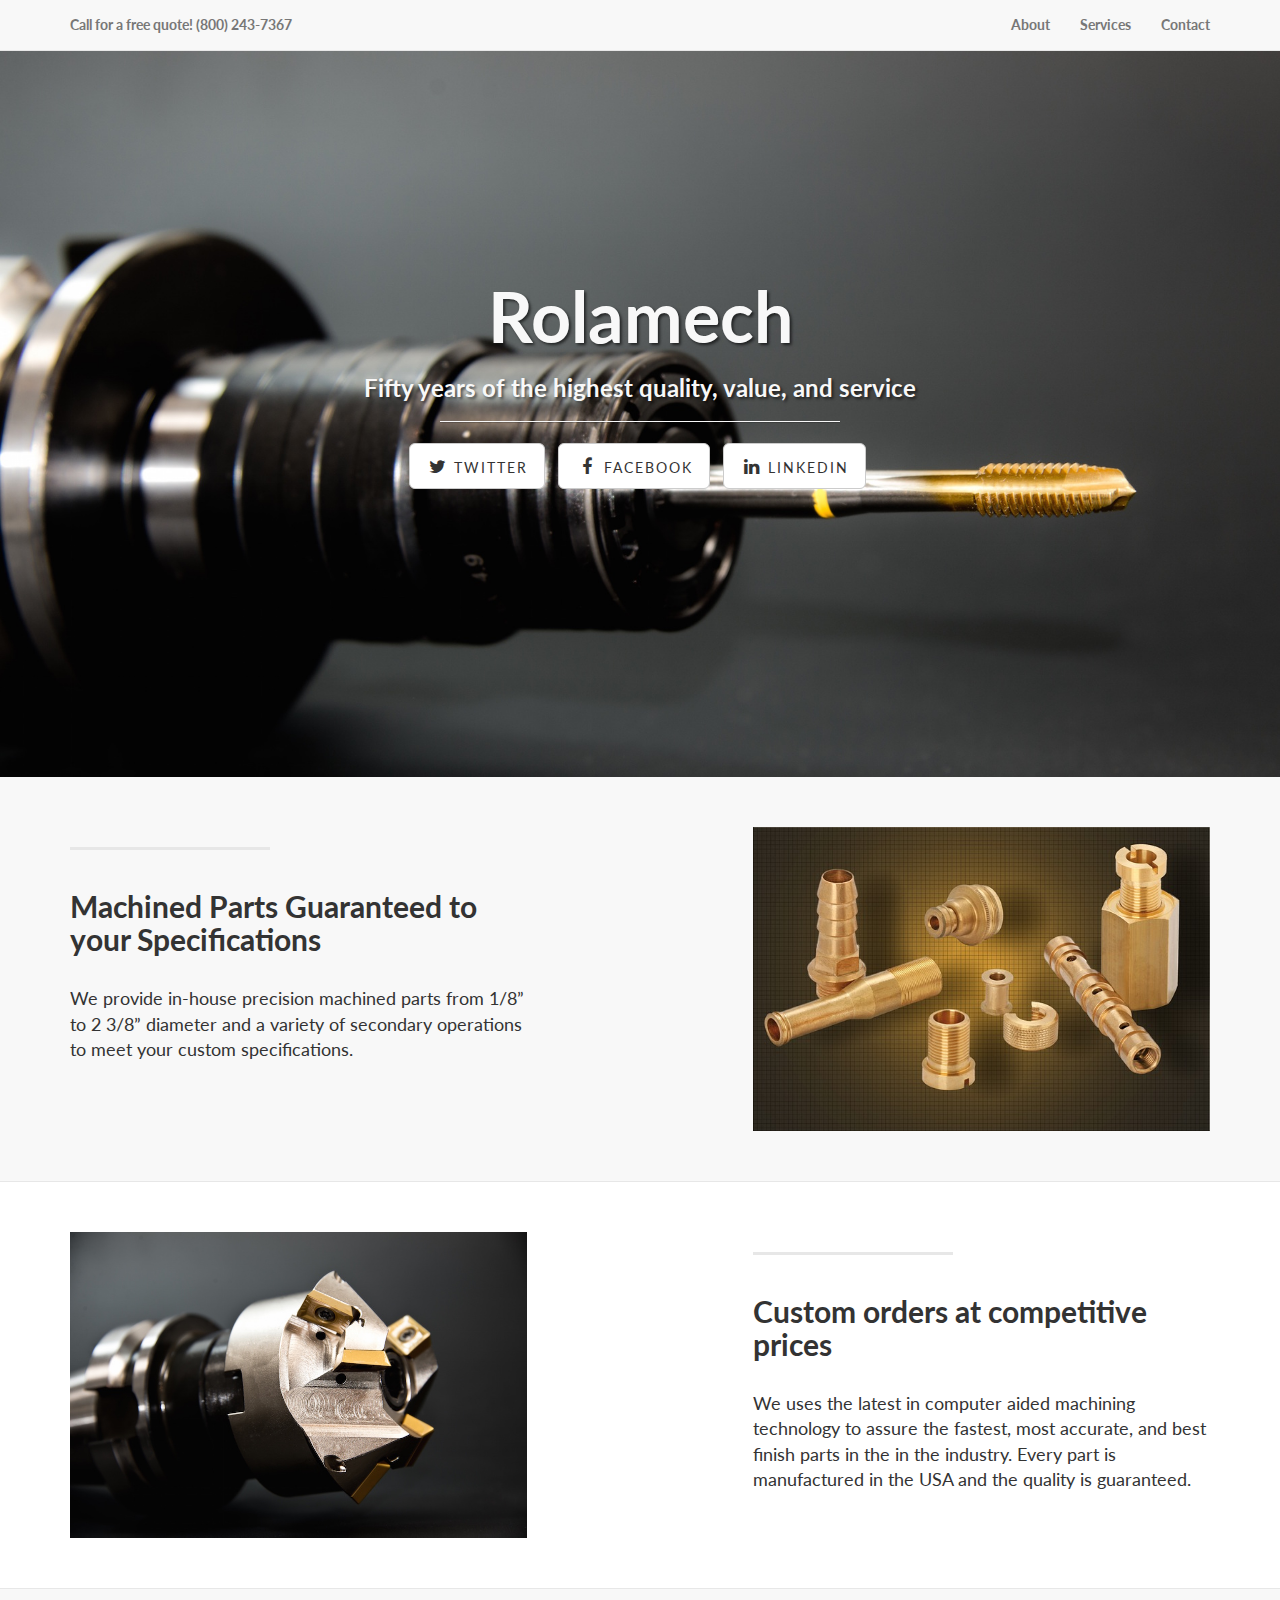
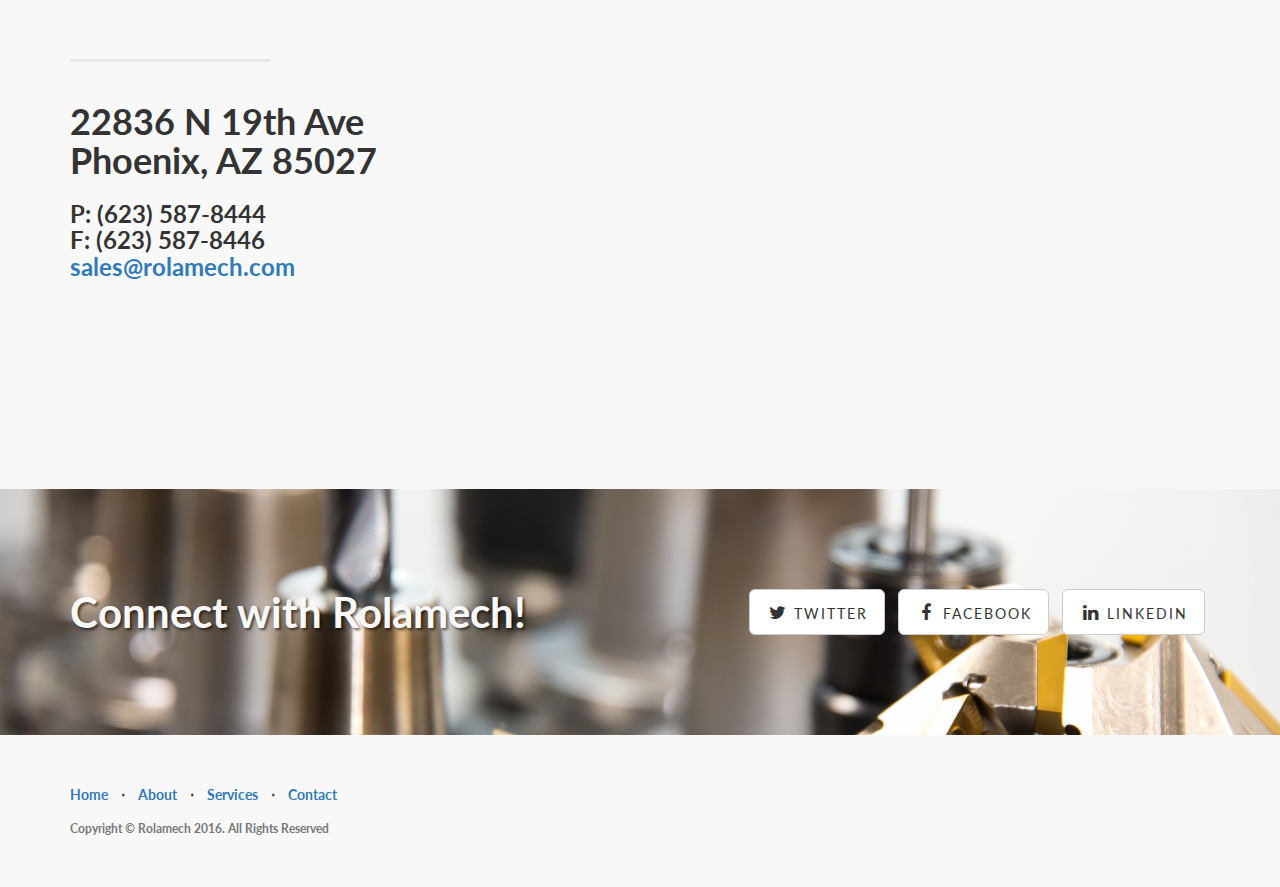
<file: index.html>
<!DOCTYPE html>
<html lang="en">

<head>

    <meta charset="utf-8">
    <meta http-equiv="X-UA-Compatible" content="IE=edge">
    <meta name="viewport" content="width=device-width, initial-scale=1">
    <meta name="description" content="">
    <meta name="author" content="">

    <title>Rolamech Manufacturing</title>

    <!-- Bootstrap Core CSS -->
    <link href="css/bootstrap.min.css" rel="stylesheet">

    <!-- Custom CSS -->
    <link href="css/landing-page.css" rel="stylesheet">

    <!-- Custom Fonts -->
    <link href="font-awesome/css/font-awesome.min.css" rel="stylesheet" type="text/css">
    <link href="http://fonts.googleapis.com/css?family=Lato:300,400,700,300italic,400italic,700italic" rel="stylesheet" type="text/css">

    <!-- HTML5 Shim and Respond.js IE8 support of HTML5 elements and media queries -->
    <!-- WARNING: Respond.js doesn't work if you view the page via file:// -->
    <!--[if lt IE 9]>
        <script src="https://oss.maxcdn.com/libs/html5shiv/3.7.0/html5shiv.js"></script>
        <script src="https://oss.maxcdn.com/libs/respond.js/1.4.2/respond.min.js"></script>
    <![endif]-->

</head>

<body>

    <!-- Navigation -->
    <nav class="navbar navbar-default navbar-fixed-top topnav" role="navigation">
        <div class="container topnav">
            <!-- Brand and toggle get grouped for better mobile display -->
            <div class="navbar-header">
                <button type="button" class="navbar-toggle" data-toggle="collapse" data-target="#bs-example-navbar-collapse-1">
                    <span class="sr-only">Toggle navigation</span>
                    <span class="icon-bar"></span>
                    <span class="icon-bar"></span>
                    <span class="icon-bar"></span>
                </button>
                <a class="navbar-brand topnav" href="#">Call for a free quote! (800) 243-7367</a>
            </div>
            <!-- Collect the nav links, forms, and other content for toggling -->
            <div class="collapse navbar-collapse" id="bs-example-navbar-collapse-1">
                <ul class="nav navbar-nav navbar-right">
                    <li>
                        <a href="#about">About</a>
                    </li>
                    <li>
                        <a href="#services">Services</a>
                    </li>
                    <li>
                        <a href="#contact">Contact</a>
                    </li>
                </ul>
            </div>
            <!-- /.navbar-collapse -->
        </div>
        <!-- /.container -->
    </nav>


    <!-- Header -->
    <a name="about"></a>
    <div class="intro-header">
        <div class="container">

            <div class="row">
                <div class="col-lg-12">
                    <div class="intro-message">
                        <h1>Rolamech</h1>
                        <h3>Fifty years of the highest quality, value, and service</h3>
                        <hr class="intro-divider">
                        <ul class="list-inline intro-social-buttons">
                            <li>
                                <a href="https://twitter.com/RolamechInc" class="btn btn-default btn-lg"><i class="fa fa-twitter fa-fw"></i> <span class="network-name">Twitter</span></a>
                            </li>
                            <li>
                                <a href="https://facebook.com/rolamech" class="btn btn-default btn-lg"><i class="fa fa-facebook fa-fw"></i> <span class="network-name">Facebook</span></a>
                            </li>
                            <li>
                                <a href="https://www.linkedin.com/company/6900873?trk=tyah&trkInfo=clickedVertical%3Acompany%2CclickedEntityId%3A6900873%2Cidx%3A2-1-2%2CtarId%3A1452540879152%2Ctas%3ARolamech" class="btn btn-default btn-lg"><i class="fa fa-linkedin fa-fw"></i> <span class="network-name">Linkedin</span></a>
                            </li>
                        </ul>
                    </div>
                </div>
            </div>

        </div>
        <!-- /.container -->

    </div>
    <!-- /.intro-header -->

    <!-- Page Content -->

	<a  name="services"></a>
    <div class="content-section-a">

        <div class="container">
            <div class="row">
                <div class="col-lg-5 col-sm-6">
                    <hr class="section-heading-spacer">
                    <div class="clearfix"></div>
                    <h2 class="section-heading">Machined Parts Guaranteed to your Specifications</h2>
                    <p class="lead">We provide in-house precision machined parts from 1/8” to 2 3/8” diameter and a variety of secondary operations to meet your custom specifications.</p>
                </div>
                <div class="col-lg-5 col-lg-offset-2 col-sm-6">
                    <img class="img-responsive" src="img/brass.jpg" alt="">
                </div>
            </div>

        </div>
        <!-- /.container -->

    </div>
    <!-- /.content-section-a -->

    <div class="content-section-b">

        <div class="container">

            <div class="row">
                <div class="col-lg-5 col-lg-offset-1 col-sm-push-6  col-sm-6">
                    <hr class="section-heading-spacer">
                    <div class="clearfix"></div>
                    <h2 class="section-heading">Custom orders at competitive prices</h2>
                    <p class="lead">We uses the latest in computer aided machining technology to assure the fastest, most accurate, and best finish parts in the in the industry. Every part is manufactured in the USA and the quality is guaranteed.</p>
                </div>
                <div class="col-lg-5 col-sm-pull-6  col-sm-6">
                    <img class="img-responsive" src="img/drill.jpg" alt="">
                </div>
            </div>

        </div>
        <!-- /.container -->

    </div>
    <!-- /.content-section-b -->

    <div class="content-section-a">

        <div class="container">

            <div class="row">
                <div class="col-lg-5 col-sm-6">
                  <hr class="section-heading-spacer">
                    <div class="clearfix"></div>
                    <p class="lead"><h1>22836 N 19th Ave<br/>Phoenix, AZ 85027<br/></h1>
                    <h3>P: (623) 587-8444<br/>
                    F: (623) 587-8446<br/>
                    <a href="mailto:sales@rolamech.com">sales@rolamech.com</a>
                  </h3></p>
                </div>
                <div class="col-lg-5 col-lg-offset-2 col-sm-6">
                  <div style="overflow:hidden;height:400px;width:500px;">
                    <div id="gmap_canvas" style="height:400px;width:500px;"></div>
                  </div>
                  <!-- <img class="img-responsive" src="img/phones.png" alt="">-->
                </div>
            </div>

        </div>
        <!-- /.container -->

    </div>
    <!-- /.content-section-a -->

	<a  name="contact"></a>
    <div class="banner">

        <div class="container">

            <div class="row">
                <div class="col-lg-6">
                    <h2>Connect with Rolamech!</h2>
                </div>
                <div class="col-lg-6">
                    <ul class="list-inline banner-social-buttons">
                        <li>
                            <a href="https://twitter.com/RolamechInc" class="btn btn-default btn-lg"><i class="fa fa-twitter fa-fw"></i> <span class="network-name">Twitter</span></a>
                        </li>
                        <li>
                            <a href="https://facebook.com/rolamech" class="btn btn-default btn-lg"><i class="fa fa-facebook fa-fw"></i> <span class="network-name">Facebook</span></a>
                        </li>
                        <li>
                            <a href="https://www.linkedin.com/company/6900873?trk=tyah&trkInfo=clickedVertical%3Acompany%2CclickedEntityId%3A6900873%2Cidx%3A2-1-2%2CtarId%3A1452540879152%2Ctas%3ARolamech" class="btn btn-default btn-lg"><i class="fa fa-linkedin fa-fw"></i> <span class="network-name">Linkedin</span></a>
                        </li>
                    </ul>
                </div>
            </div>

        </div>
        <!-- /.container -->

    </div>
    <!-- /.banner -->

    <!-- Footer -->
    <footer>
        <div class="container">
            <div class="row">
                <div class="col-lg-12">
                    <ul class="list-inline">
                        <li>
                            <a href="#">Home</a>
                        </li>
                        <li class="footer-menu-divider">&sdot;</li>
                        <li>
                            <a href="#about">About</a>
                        </li>
                        <li class="footer-menu-divider">&sdot;</li>
                        <li>
                            <a href="#services">Services</a>
                        </li>
                        <li class="footer-menu-divider">&sdot;</li>
                        <li>
                            <a href="#contact">Contact</a>
                        </li>
                    </ul>
                    <p class="copyright text-muted small">Copyright &copy; Rolamech 2016. All Rights Reserved</p>
                </div>
            </div>
        </div>
    </footer>

    <!-- jQuery -->
    <script src="js/jquery.js"></script>

    <!-- Bootstrap Core JavaScript -->
    <script src="js/bootstrap.min.js"></script>
   
    <!-- Google Maps -->
    <script type="text/javascript" src="http://maps.google.com/maps/api/js?sensor=false"></script>
    <script>function init_map(){var e={zoom:17,center:new google.maps.LatLng(33.694556,-112.1012),mapTypeId:google.maps.MapTypeId.ROADMAP};map=new google.maps.Map(document.getElementById("gmap_canvas"),e),marker=new google.maps.Marker({map:map,position:new google.maps.LatLng(33.694556,-112.1012)}),infowindow=new google.maps.InfoWindow({content:"<b>Rolamech</b><br/>22836 N 19th Ave<br/>85027 Phoenix<br/>(623) 587-8444"}),google.maps.event.addListener(marker,"click",function(){infowindow.open(map,marker)}),infowindow.open(map,marker)}google.maps.event.addDomListener(window,"load",init_map);</script>
    
    <!-- GA -->
    <script>(function(i,s,o,g,r,a,m){i['GoogleAnalyticsObject']=r;i[r]=i[r]||function(){(i[r].q=i[r].q||[]).push(arguments)},i[r].l=1*new Date();a=s.createElement(o),m=s.getElementsByTagName(o)[0];a.async=1;a.src=g;m.parentNode.insertBefore(a,m)})(window,document,'script','//www.google-analytics.com/analytics.js','ga');ga('create', 'UA-63429616-2', 'auto');ga('send', 'pageview');</script>

</body>

</html>
</file>
<file: css/landing-page.css>
/*!
 * Start Bootstrap - Landing Page Bootstrap Theme (http://startbootstrap.com)
 * Code licensed under the Apache License v2.0.
 * For details, see http://www.apache.org/licenses/LICENSE-2.0.
 */

body,
html {
    width: 100%;
    height: 100%;
}

body,
h1,
h2,
h3,
h4,
h5,
h6 {
    font-family: "Lato","Helvetica Neue",Helvetica,Arial,sans-serif;
    font-weight: 700;
}

.topnav {
    font-size: 14px; 
}

.lead {
    font-size: 18px;
    font-weight: 400;
}

.intro-header {
    padding-top: 50px; /* If you're making other pages, make sure there is 50px of padding to make sure the navbar doesn't overlap content! */
    padding-bottom: 50px;
    text-align: center;
    color: #f8f8f8;
    background: url(../img/tap.jpg) no-repeat center center;
    background-size: cover;
}

.intro-message {
    position: relative;
    padding-top: 20%;
    padding-bottom: 20%;
}

.intro-message > h1 {
    margin: 0;
    text-shadow: 2px 2px 3px rgba(0,0,0,0.6);
    font-size: 5em;
}

.intro-divider {
    width: 400px;
    border-top: 1px solid #f8f8f8;
    border-bottom: 1px solid rgba(0,0,0,0.2);
}

.intro-message > h3 {
    text-shadow: 2px 2px 3px rgba(0,0,0,0.6);
}

@media(max-width:767px) {
    .intro-message {
        padding-bottom: 15%;
    }

    .intro-message > h1 {
        font-size: 3em;
    }

    ul.intro-social-buttons > li {
        display: block;
        margin-bottom: 20px;
        padding: 0;
    }

    ul.intro-social-buttons > li:last-child {
        margin-bottom: 0;
    }

    .intro-divider {
        width: 100%;
    }
}

.network-name {
    text-transform: uppercase;
    font-size: 14px;
    font-weight: 400;
    letter-spacing: 2px;
}

.content-section-a {
    padding: 50px 0;
    background-color: #f8f8f8;
}

.content-section-b {
    padding: 50px 0;
    border-top: 1px solid #e7e7e7;
    border-bottom: 1px solid #e7e7e7;
}

.section-heading {
    margin-bottom: 30px;
}

.section-heading-spacer {
    float: left;
    width: 200px;
    border-top: 3px solid #e7e7e7;
}

.banner {
    padding: 100px 0;
    color: #f8f8f8;
    background: url(../img/banner.jpg) no-repeat center center;
    background-size: cover;
}

.banner h2 {
    margin: 0;
    text-shadow: 2px 2px 3px rgba(0,0,0,0.6);
    font-size: 3em;
}

.banner ul {
    margin-bottom: 0;
}

.banner-social-buttons {
    float: right;
    margin-top: 0;
}

@media(max-width:1199px) {
    ul.banner-social-buttons {
        float: left;
        margin-top: 15px;
    }
}

@media(max-width:767px) {
    .banner h2 {
        margin: 0;
        text-shadow: 2px 2px 3px rgba(0,0,0,0.6);
        font-size: 3em;
    }

    ul.banner-social-buttons > li {
        display: block;
        margin-bottom: 20px;
        padding: 0;
    }

    ul.banner-social-buttons > li:last-child {
        margin-bottom: 0;
    }
}

footer {
    padding: 50px 0;
    background-color: #f8f8f8;
}

p.copyright {
    margin: 15px 0 0;
}
</file>
